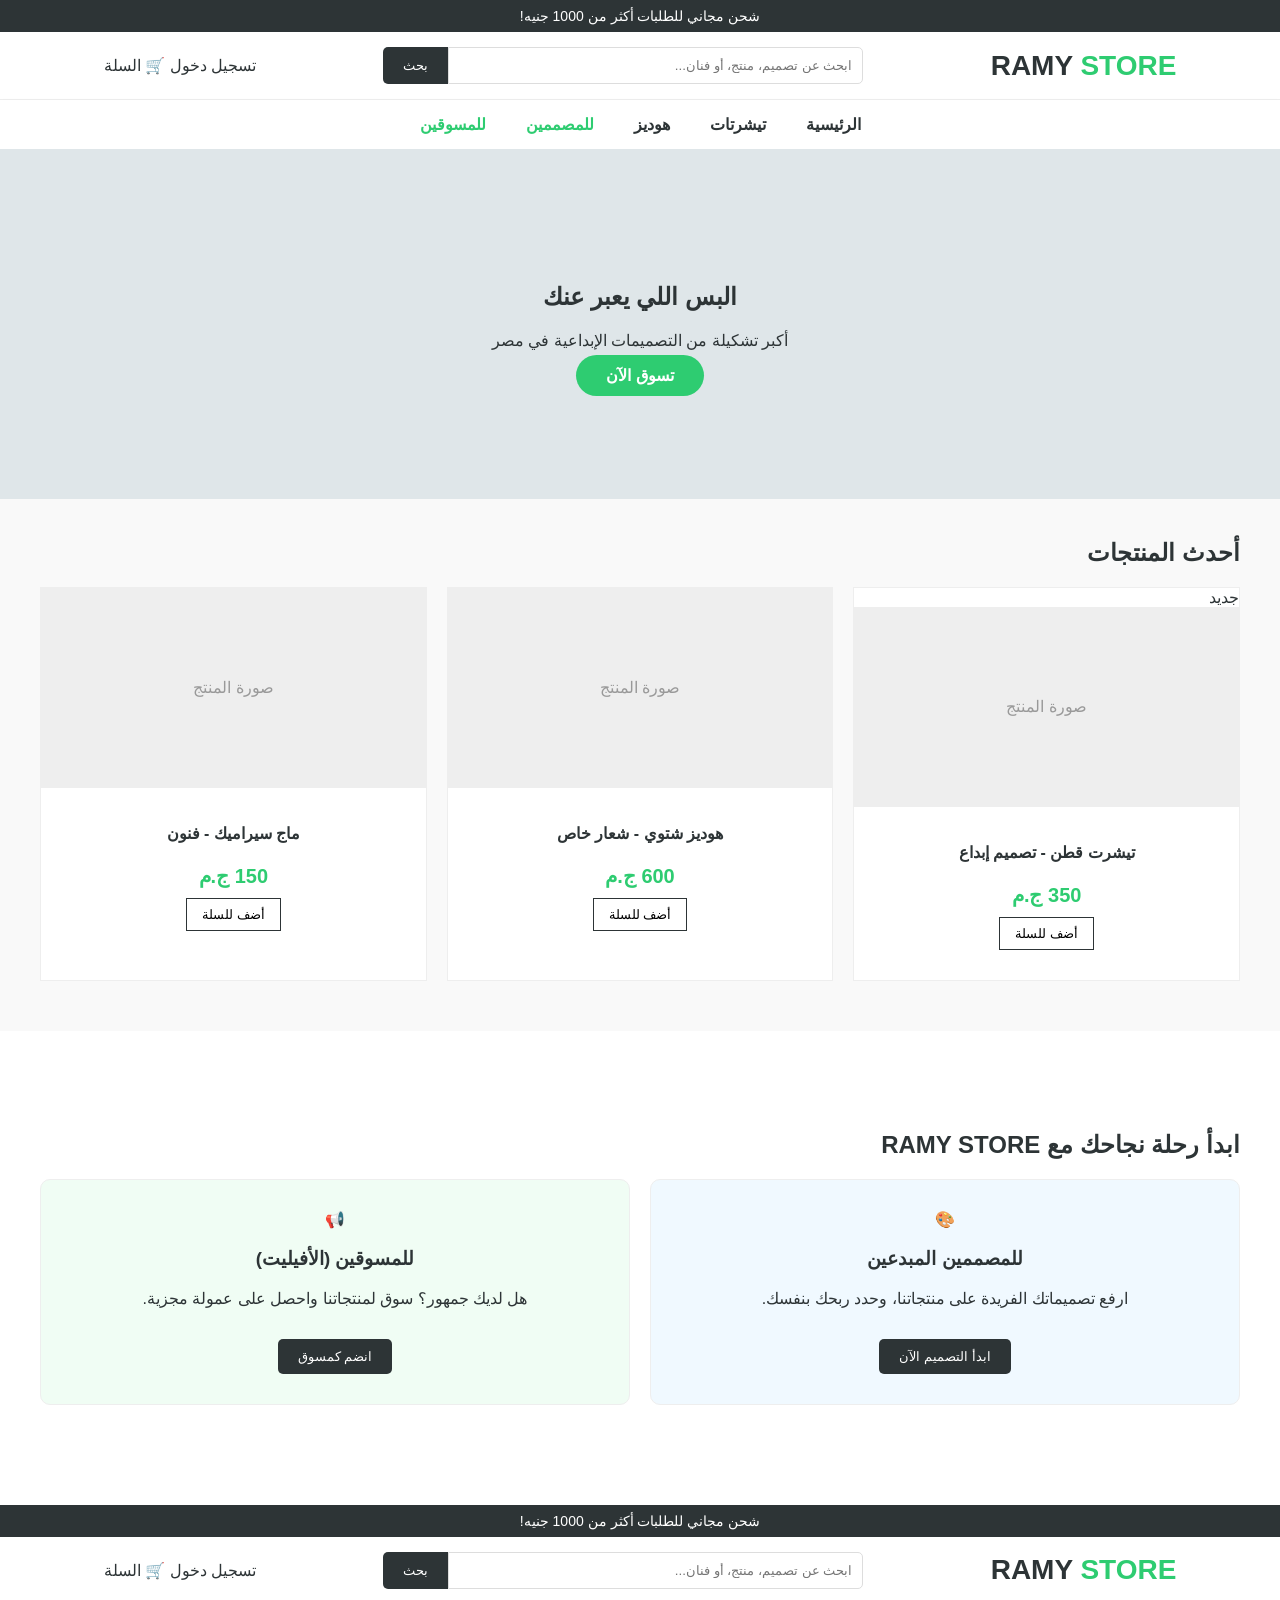
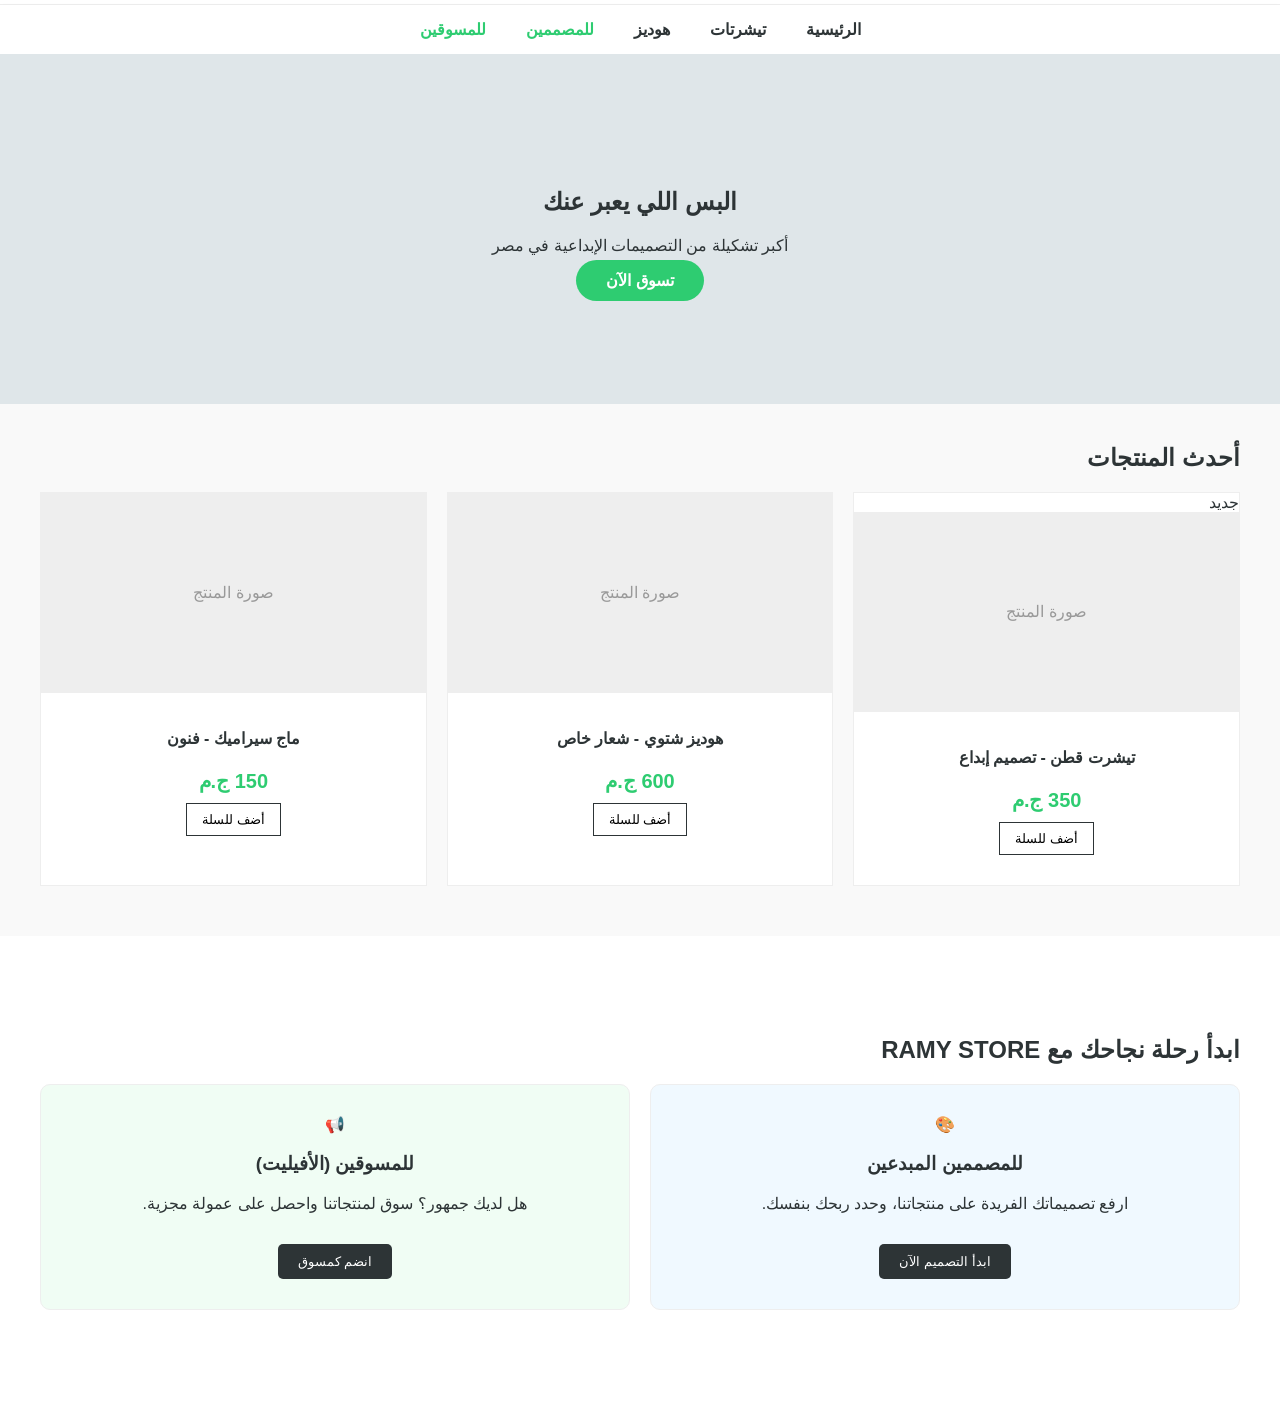
<file: index.html>
<!DOCTYPE html>
<html lang="ar" dir="rtl">
<head>
    <meta charset="UTF-8">
    <meta name="viewport" content="width=device-width, initial-scale=1.0">
    <title>Ramy Store | ابدأ مشروعك الآن</title>
    <link rel="stylesheet" href="style.css">
</head>
<body>

    <!-- شريط الإعلان العلوي -->
    <div class="top-bar">شحن مجاني للطلبات أكثر من 1000 جنيه!</div>

    <!-- الهيدر الرئيسي -->
    <header>
        <div class="header-container">
            <div class="logo">RAMY <span>STORE</span></div>
            <div class="search-box">
                <input type="text" placeholder="ابحث عن تصميم، منتج، أو فنان...">
                <button>بحث</button>
            </div>
            <div class="user-menu">
                <span>تسجيل دخول</span>
                <span class="cart-icon">🛒 السلة</span>
            </div>
        </div>
    </header>

    <!-- قائمة الأقسام -->
    <nav class="main-nav">
        <ul>
            <li><a href="#">الرئيسية</a></li>
            <li><a href="#">تيشرتات</a></li>
            <li><a href="#">هوديز</a></li>
            <li class="special-link"><a href="#designers">للمصممين</a></li>
            <li class="special-link"><a href="#marketers">للمسوقين</a></li>
        </ul>
    </nav>

    <!-- واجهة المتجر الرئيسية -->
    <section class="banner">
        <div class="banner-content">
            <h2>البس اللي يعبر عنك</h2>
            <p>أكبر تشكيلة من التصميمات الإبداعية في مصر</p>
            <a href="#" class="cta-button">تسوق الآن</a>
        </div>
    </section>

    <!-- شبكة المنتجات -->
    <section class="container">
        <h2 class="section-title">أحدث المنتجات</h2>
        <div class="product-grid">
            <div class="card">
                <div class="badge">جديد</div>
                <div class="img-box">صورة المنتج</div>
                <div class="card-info">
                    <h4>تيشرت قطن - تصميم إبداع</h4>
                    <span class="price">350 ج.م</span>
                    <button class="add-to-cart">أضف للسلة</button>
                </div>
            </div>
            <div class="card">
                <div class="img-box">صورة المنتج</div>
                <div class="card-info">
                    <h4>هوديز شتوي - شعار خاص</h4>
                    <span class="price">600 ج.م</span>
                    <button class="add-to-cart">أضف للسلة</button>
                </div>
            </div>
            <div class="card">
                <div class="img-box">صورة المنتج</div>
                <div class="card-info">
                    <h4>ماج سيراميك - فنون</h4>
                    <span class="price">150 ج.م</span>
                    <button class="add-to-cart">أضف للسلة</button>
                </div>
            </div>
        </div>
    </section>

    <!-- قسم المصممين والمسوقين -->
    <section class="join-us-section">
        <div class="container">
            <h2 class="section-title">ابدأ رحلة نجاحك مع RAMY STORE</h2>
            <div class="join-grid">
                <div class="join-card designer-box" id="designers">
                    <div class="icon">🎨</div>
                    <h3>للمصممين المبدعين</h3>
                    <p>ارفع تصميماتك الفريدة على منتجاتنا، وحدد ربحك بنفسك.</p>
                    <button class="join-btn" onclick="document.getElementById('registration-form').style.display='flex'">ابدأ التصميم الآن</button>
                </div>
                <div class="join-card marketer-box" id="marketers">
                    <div class="icon">📢</div>
                    <h3>للمسوقين (الأفيليت)</h3>
                    <p>هل لديك جمهور؟ سوق لمنتجاتنا واحصل على عمولة مجزية.</p>
                    <button class="join-btn" onclick="document.getElementById('registration-form').style.display='flex'">انضم كمسوق</button>
                </div>
            </div>
        </div>
    </section>

    <!-- نموذج التسجيل المنبثق -->
    <section id="registration-form" class="form-container">
        <div class="form-box">
            <h3>انضم إلى عائلة RAMY STORE</h3>
            <form>
                <input type="text" placeholder="الاسم بالكامل" required>
                <input type="email" placeholder="البريد الإلكتروني" required>
                <select>
                    <option value="designer">أريد الانضمام كمصمم</option>
                    <option value="marketer">أريد الانضمام كمسوق</option>
                </select>
                <textarea placeholder="نبذة عن خبرتك" rows="4"></textarea>
                <button type="submit" class="submit-btn">إرسال الطلب</button>
                <button type="button" class="close-btn" onclick="document.getElementById('registration-form').style.display='none'">إغلاق</button>
            </form>
        </div>
    </section>

</body>
</html><!DOCTYPE html>
<html lang="ar" dir="rtl">
<head>
    <meta charset="UTF-8">
    <meta name="viewport" content="width=device-width, initial-scale=1.0">
    <title>Ramy Store | ابدأ مشروعك الآن</title>
    <link rel="stylesheet" href="style.css">
</head>
<body>

    <!-- شريط الإعلان العلوي -->
    <div class="top-bar">شحن مجاني للطلبات أكثر من 1000 جنيه!</div>

    <!-- الهيدر الرئيسي -->
    <header>
        <div class="header-container">
            <div class="logo">RAMY <span>STORE</span></div>
            <div class="search-box">
                <input type="text" placeholder="ابحث عن تصميم، منتج، أو فنان...">
                <button>بحث</button>
            </div>
            <div class="user-menu">
                <span>تسجيل دخول</span>
                <span class="cart-icon">🛒 السلة</span>
            </div>
        </div>
    </header>

    <!-- قائمة الأقسام -->
    <nav class="main-nav">
        <ul>
            <li><a href="#">الرئيسية</a></li>
            <li><a href="#">تيشرتات</a></li>
            <li><a href="#">هوديز</a></li>
            <li class="special-link"><a href="#designers">للمصممين</a></li>
            <li class="special-link"><a href="#marketers">للمسوقين</a></li>
        </ul>
    </nav>

    <!-- واجهة المتجر الرئيسية -->
    <section class="banner">
        <div class="banner-content">
            <h2>البس اللي يعبر عنك</h2>
            <p>أكبر تشكيلة من التصميمات الإبداعية في مصر</p>
            <a href="#" class="cta-button">تسوق الآن</a>
        </div>
    </section>

    <!-- شبكة المنتجات -->
    <section class="container">
        <h2 class="section-title">أحدث المنتجات</h2>
        <div class="product-grid">
            <div class="card">
                <div class="badge">جديد</div>
                <div class="img-box">صورة المنتج</div>
                <div class="card-info">
                    <h4>تيشرت قطن - تصميم إبداع</h4>
                    <span class="price">350 ج.م</span>
                    <button class="add-to-cart">أضف للسلة</button>
                </div>
            </div>
            <div class="card">
                <div class="img-box">صورة المنتج</div>
                <div class="card-info">
                    <h4>هوديز شتوي - شعار خاص</h4>
                    <span class="price">600 ج.م</span>
                    <button class="add-to-cart">أضف للسلة</button>
                </div>
            </div>
            <div class="card">
                <div class="img-box">صورة المنتج</div>
                <div class="card-info">
                    <h4>ماج سيراميك - فنون</h4>
                    <span class="price">150 ج.م</span>
                    <button class="add-to-cart">أضف للسلة</button>
                </div>
            </div>
        </div>
    </section>

    <!-- قسم المصممين والمسوقين -->
    <section class="join-us-section">
        <div class="container">
            <h2 class="section-title">ابدأ رحلة نجاحك مع RAMY STORE</h2>
            <div class="join-grid">
                <div class="join-card designer-box" id="designers">
                    <div class="icon">🎨</div>
                    <h3>للمصممين المبدعين</h3>
                    <p>ارفع تصميماتك الفريدة على منتجاتنا، وحدد ربحك بنفسك.</p>
                    <button class="join-btn" onclick="document.getElementById('registration-form').style.display='flex'">ابدأ التصميم الآن</button>
                </div>
                <div class="join-card marketer-box" id="marketers">
                    <div class="icon">📢</div>
                    <h3>للمسوقين (الأفيليت)</h3>
                    <p>هل لديك جمهور؟ سوق لمنتجاتنا واحصل على عمولة مجزية.</p>
                    <button class="join-btn" onclick="document.getElementById('registration-form').style.display='flex'">انضم كمسوق</button>
                </div>
            </div>
        </div>
    </section>

    <!-- نموذج التسجيل المنبثق -->
    <section id="registration-form" class="form-container">
        <div class="form-box">
            <h3>انضم إلى عائلة RAMY STORE</h3>
            <form>
                <input type="text" placeholder="الاسم بالكامل" required>
                <input type="email" placeholder="البريد الإلكتروني" required>
                <select>
                    <option value="designer">أريد الانضمام كمصمم</option>
                    <option value="marketer">أريد الانضمام كمسوق</option>
                </select>
                <textarea placeholder="نبذة عن خبرتك" rows="4"></textarea>
                <button type="submit" class="submit-btn">إرسال الطلب</button>
                <button type="button" class="close-btn" onclick="document.getElementById('registration-form').style.display='none'">إغلاق</button>
            </form>
        </div>
    </section>

</body><script>
    // هذه الوظيفة تعمل عند الضغط على زر إرسال الطلب
    document.querySelector('.submit-btn').addEventListener('click', function(e) {
        e.preventDefault(); // منع الصفحة من التحميل

        // التقاط البيانات من الخانات
        const name = document.querySelector('input[placeholder="الاسم بالكامل"]').value;
        const type = document.querySelector('select').value;

        if(name === "") { alert("برجاء إدخال الاسم"); return; }

        // إنشاء كائن (Object) للبيانات
        const newRequest = { name: name, type: type, status: "قيد الانتظار" };

        // جلب البيانات القديمة أو إنشاء قائمة جديدة
        let requests = JSON.parse(localStorage.getItem('storeRequests')) || [];
        requests.push(newRequest);

        // حفظ القائمة المحدثة في الذاكرة
        localStorage.setItem('storeRequests', JSON.stringify(requests));

        alert("تم إرسال طلبك بنجاح يا " + name);
        document.getElementById('registration-form').style.display = 'none';
    });
</script>
</html>
</file>
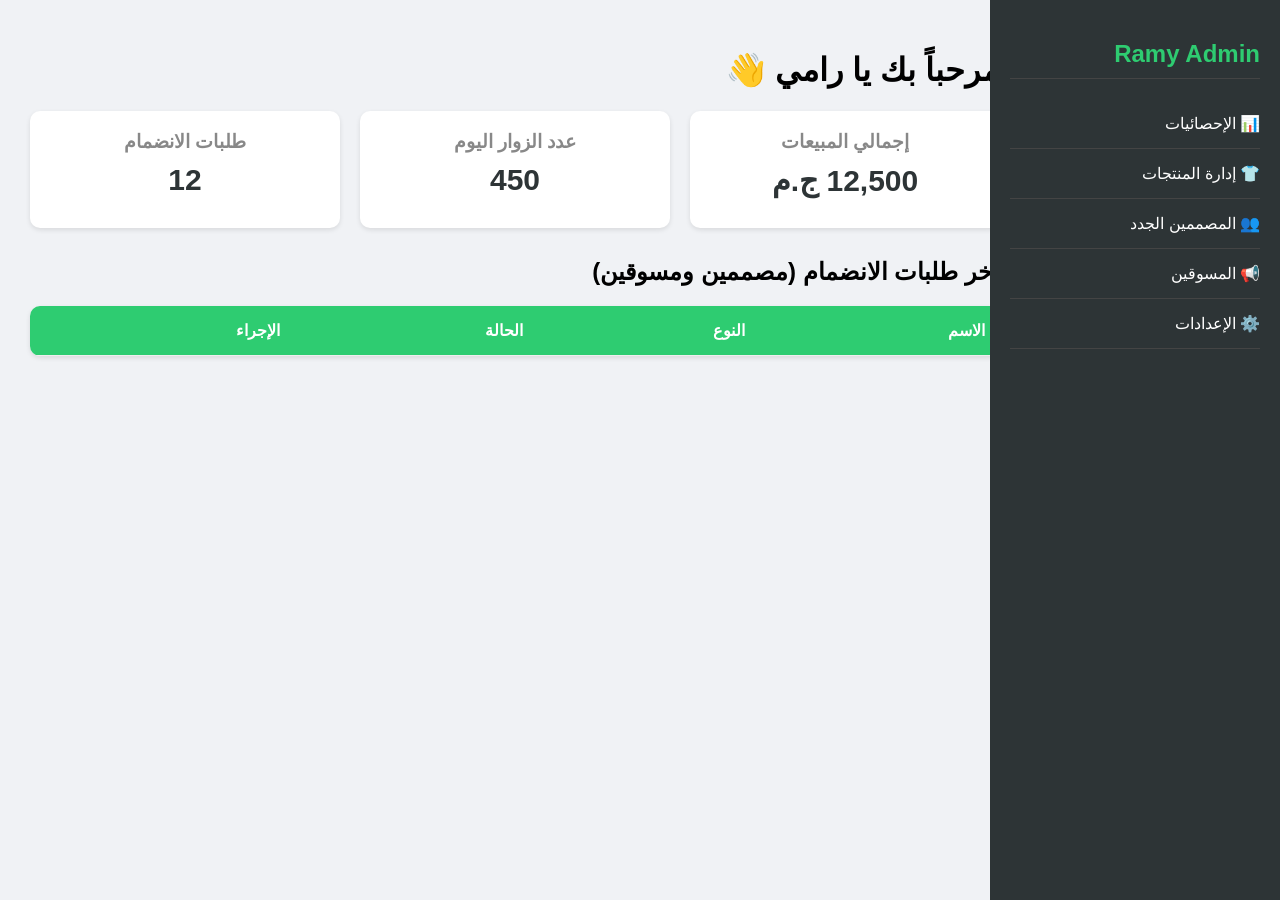
<file: admin.html>
<!DOCTYPE html>
<html lang="ar" dir="rtl">
<head>
    <meta charset="UTF-8">
    <title>لوحة تحكم Ramy Store</title>
    <style>
        body { font-family: sans-serif; background: #f0f2f5; margin: 0; display: flex; }
        /* القائمة الجانبية */
        .sidebar { width: 250px; background: #2d3436; color: white; height: 100vh; padding: 20px; position: fixed; }
        .sidebar h2 { color: #2ecc71; border-bottom: 1px solid #444; padding-bottom: 10px; }
        .sidebar ul { list-style: none; padding: 0; }
        .sidebar li { padding: 15px 0; border-bottom: 1px solid #444; cursor: pointer; }
        .sidebar li:hover { color: #2ecc71; }

        /* المحتوى الرئيسي */
        .main-content { margin-right: 250px; padding: 30px; width: 100%; }
        .stats-grid { display: grid; grid-template-columns: repeat(3, 1fr); gap: 20px; margin-bottom: 30px; }
        .stat-card { background: white; padding: 20px; border-radius: 10px; box-shadow: 0 2px 5px rgba(0,0,0,0.1); text-align: center; }
        .stat-card h3 { margin: 0; color: #888; }
        .stat-card p { font-size: 30px; font-weight: bold; color: #2d3436; margin: 10px 0; }

        /* الجدول */
        .data-table { width: 100%; background: white; border-radius: 10px; border-collapse: collapse; overflow: hidden; box-shadow: 0 2px 5px rgba(0,0,0,0.1); }
        .data-table th, .data-table td { padding: 15px; text-align: right; border-bottom: 1px solid #eee; }
        .data-table th { background: #2ecc71; color: white; }
        .status-badge { padding: 5px 10px; border-radius: 15px; font-size: 12px; background: #ffeaa7; }
    </style>
</head>
<body>

    <div class="sidebar">
        <h2>Ramy Admin</h2>
        <ul>
            <li>📊 الإحصائيات</li>
            <li>👕 إدارة المنتجات</li>
            <li>👥 المصممين الجدد</li>
            <li>📢 المسوقين</li>
            <li>⚙️ الإعدادات</li>
        </ul>
    </div>

    <div class="main-content">
        <h1>مرحباً بك يا رامي 👋</h1>
        
        <!-- كروت الإحصائيات -->
        <div class="stats-grid">
            <div class="stat-card">
                <h3>إجمالي المبيعات</h3>
                <p>12,500 ج.م</p>
            </div>
            <div class="stat-card">
                <h3>عدد الزوار اليوم</h3>
                <p>450</p>
            </div>
            <div class="stat-card">
                <h3>طلبات الانضمام</h3>
                <p>12</p>
            </div>
        </div>

        <!-- جدول مراقبة المسجلين -->
        <h2>آخر طلبات الانضمام (مصممين ومسوقين)</h2>
        <table class="data-table">
            <thead>
                <tr>
                    <th>الاسم</th>
                    <th>النوع</th>
                    <th>الحالة</th>
                    <th>الإجراء</th>
                </tr>
            </thead>
            <tbody>
                <tr>
                    <td>أحمد محمد</td>
                    <td>مصمم</td>
                    <td><span class="status-badge">قيد الانتظار</span></td>
                    <td><button style="color: green;">قبول</button> / <button style="color: red;">رفض</button></td>
                </tr>
                <tr>
                    <td>سارة محمود</td>
                    <td>مسوقة (أفيليت)</td>
                    <td><span class="status-badge">قيد الانتظار</span></td>
                    <td><button style="color: green;">قبول</button> / <button style="color: red;">رفض</button></td>
                </tr>
            </tbody>
        </table>
    </div>

</body><script>
    function loadRequests() {
        const tableBody = document.querySelector('.data-table tbody');
        const requests = JSON.parse(localStorage.getItem('storeRequests')) || [];

        // مسح البيانات التجريبية القديمة ووضع البيانات الحقيقية
        tableBody.innerHTML = ""; 

        requests.forEach((req, index) => {
            const row = `
                <tr>
                    <td>${req.name}</td>
                    <td>${req.type === 'designer' ? 'مصمم' : 'مسوق'}</td>
                    <td><span class="status-badge">${req.status}</span></td>
                    <td>
                        <button onclick="deleteReq(${index})" style="color: red;">حذف</button>
                    </td>
                </tr>
            `;
            tableBody.innerHTML += row;
        });
    }

    // وظيفة لحذف الطلب
    function deleteReq(index) {
        let requests = JSON.parse(localStorage.getItem('storeRequests'));
        requests.splice(index, 1);
        localStorage.setItem('storeRequests', JSON.stringify(requests));
        loadRequests(); // إعادة تحديث الجدول
    }

    // تحميل البيانات بمجرد فتح الصفحة
    window.onload = loadRequests;
</script>
</html>
</file>
<file: style.css>
:root {
    --main-color: #2ecc71;
    --dark-color: #2d3436;
    --light-bg: #f9f9f9;
}

body {
    font-family: sans-serif;
    margin: 0;
    background-color: var(--light-bg);
    color: var(--dark-color);
}

/* Header & Top Bar */
.top-bar {
    background: var(--dark-color);
    color: white;
    text-align: center;
    padding: 8px;
    font-size: 14px;
}

header {
    background: white;
    border-bottom: 1px solid #eee;
    padding: 15px 0;
}

.header-container {
    display: flex;
    justify-content: space-around;
    align-items: center;
    max-width: 1200px;
    margin: auto;
}

.logo { font-size: 28px; font-weight: 900; }
.logo span { color: var(--main-color); }

.search-box { display: flex; width: 40%; }
.search-box input {
    width: 100%; padding: 10px;
    border: 1px solid #ddd; border-radius: 0 5px 5px 0;
}
.search-box button {
    padding: 10px 20px; background: var(--dark-color);
    color: white; border: none; border-radius: 5px 0 0 5px; cursor: pointer;
}

/* Nav */
.main-nav { background: white; box-shadow: 0 2px 5px rgba(0,0,0,0.05); }
.main-nav ul {
    list-style: none; display: flex;
    justify-content: center; padding: 15px 0; margin: 0;
}
.main-nav li { margin: 0 20px; }
.main-nav a { text-decoration: none; color: var(--dark-color); font-weight: bold; }
.special-link a { color: var(--main-color) !important; }

/* Banner */
.banner {
    background: #dfe6e9; height: 350px;
    display: flex; align-items: center; justify-content: center; text-align: center;
}
.cta-button {
    background: var(--main-color); color: white;
    padding: 12px 30px; text-decoration: none; border-radius: 25px; font-weight: bold;
}

/* Product Cards */
.container { max-width: 1200px; margin: 40px auto; padding: 0 20px; }
.product-grid { display: grid; grid-template-columns: repeat(auto-fit, minmax(250px, 1fr)); gap: 20px; }
.card { background: white; border: 1px solid #eee; transition: 0.3s; padding-bottom: 15px; }
.card:hover { transform: translateY(-5px); box-shadow: 0 10px 20px rgba(0,0,0,0.1); }
.img-box { height: 200px; background: #eee; display: flex; align-items: center; justify-content: center; color: #999; }
.card-info { padding: 15px; text-align: center; }
.price { display: block; color: var(--main-color); font-weight: bold; font-size: 20px; margin: 10px 0; }
.add-to-cart { background: none; border: 1px solid var(--dark-color); padding: 8px 15px; cursor: pointer; }

/* Join Us Sections */
.join-us-section { background: white; padding: 60px 0; margin-top: 50px; }
.join-grid { display: flex; gap: 20px; flex-wrap: wrap; justify-content: center; }
.join-card { 
    flex: 1; min-width: 300px; padding: 30px; 
    border-radius: 10px; text-align: center; border: 1px solid #eee; 
}
.designer-box { background: #f0f9ff; }
.marketer-box { background: #f0fdf4; }
.join-btn { 
    background: var(--dark-color); color: white; padding: 10px 20px; 
    border: none; border-radius: 5px; cursor: pointer; margin-top: 15px;
}

/* Popup Form */
.form-container {
    display: none; position: fixed; top: 0; left: 0;
    width: 100%; height: 100%; background: rgba(0,0,0,0.8);
    justify-content: center; align-items: center; z-index: 1000;
}
.form-box { background: white; padding: 30px; border-radius: 15px; width: 90%; max-width: 400px; }
.form-box input, .form-box select, .form-box textarea {
    width: 100%; margin-bottom: 15px; padding: 10px; border: 1px solid #ddd; border-radius: 5px;
}
.submit-btn { background: var(--main-color); color: white; border: none; width: 100%; padding: 12px; cursor: pointer; font-weight: bold; }
.close-btn { background: none; border: none; color: red; cursor: pointer; margin-top: 10px; display: block; width: 100%; }
</file>
